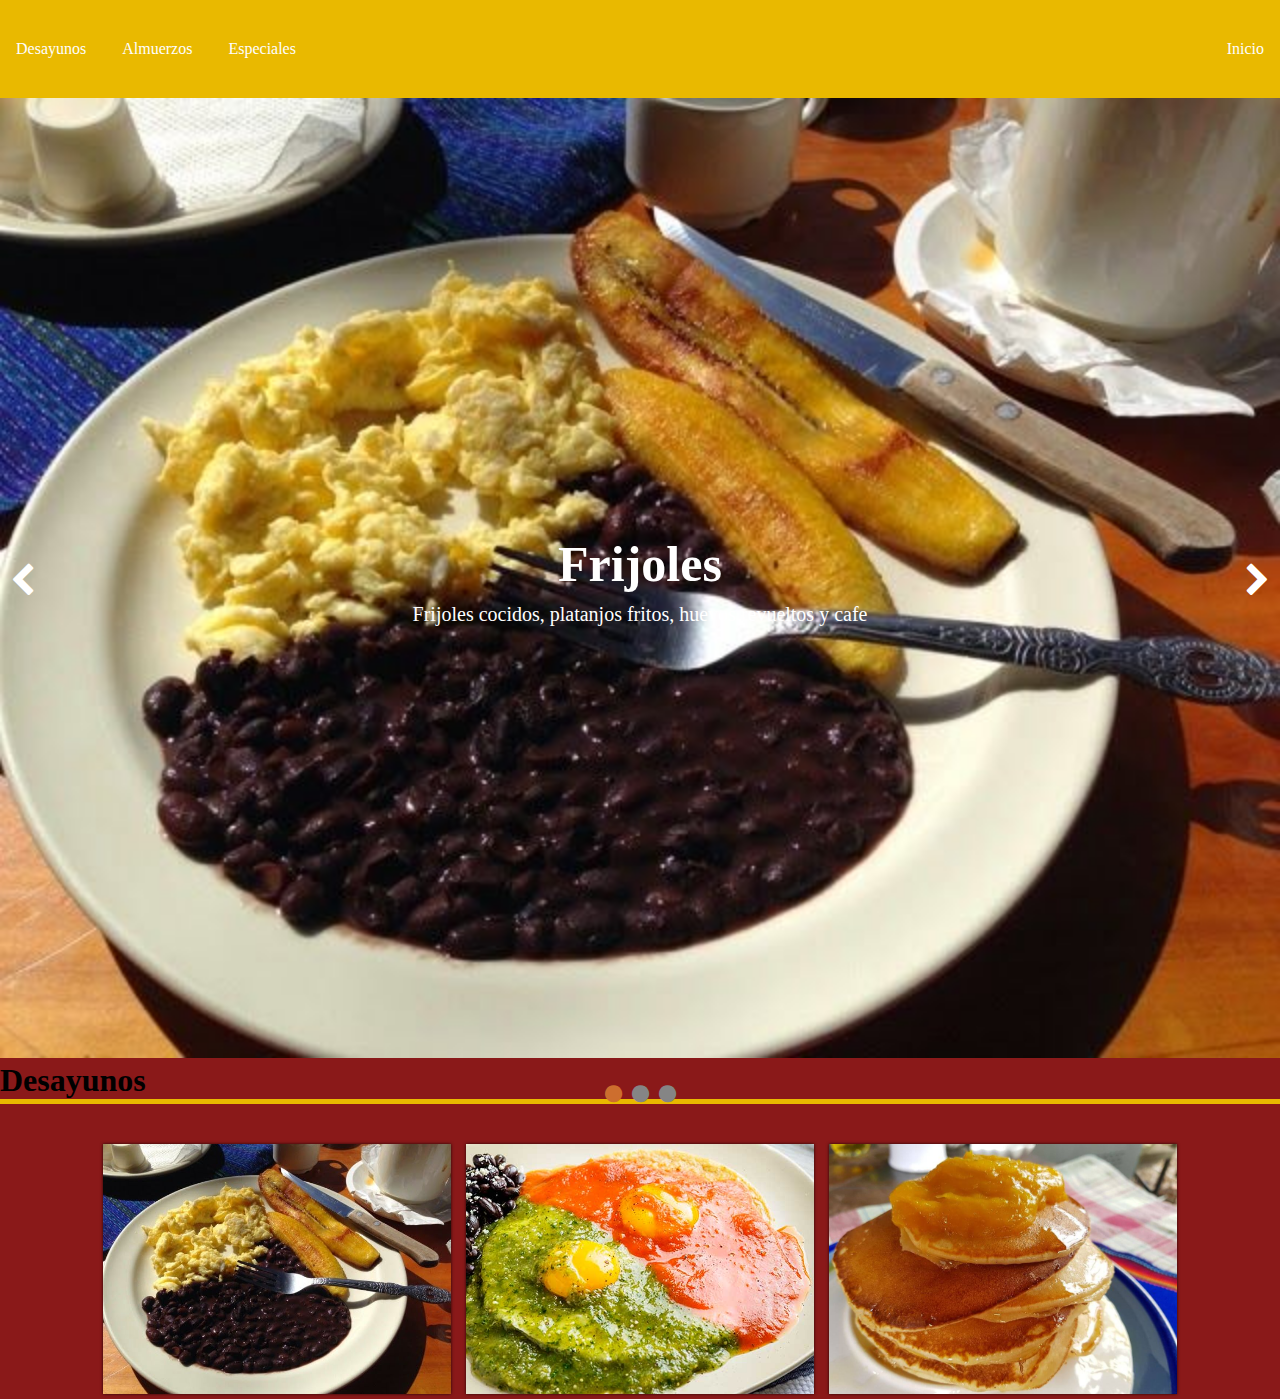
<file: desayunos.html>
<!DOCTYPE html>
<html lang="en">
<head>
    <meta charset="UTF-8">
    <meta http-equiv="X-UA-Compatible" content="IE=edge">
    <meta name="viewport" content="width=device-width, initial-scale=1.0">
    <title>Gleria de fotos</title>

    <link rel="stylesheet" href="./css/galeria.css">
    <link rel="stylesheet" href="css/estilos.css">
	<link rel="stylesheet" href="css/font-awesome.css">

	<script src="js/jquery-3.1.0.min.js"></script>
	<script src="js/main.js"></script>

</head>
<body>

    <header class="header"> 
        <div class="container logo-nav-container">
            <nav class="navegation">
                <ul>
                    <li><a href="./desayunos.html">Desayunos</a></li>
                    <li><a href="./galeria.html">Almuerzos</a></li>
                    <li><a href="./especiales.html">Especiales</a></li>
                </ul>
            </nav>
            <a href="./index.html" class="inicio">Inicio</a>
        </div>           
    </header>

    <div class="slideshow">
		<ul class="slider">
			<li>
				<img src="img/frijoles.jpg" alt="">
				<section class="caption">
					<h1>Frijoles</h1>
					<p>Frijoles cocidos, platanjos fritos, huevos revueltos y cafe</p>
				</section>
			</li>
			<li>
				<img src="img/huevos divorciados.jpg" alt="">
				<section class="caption">
					<h1>Huevos Divorciados</h1>
					<p>Huevos estrellados con salsa roja y verde y frijoles cocidos con crema acompañado con cafe</p>
				</section>
			</li>
			<li>
				<img src="img/panque.jpg" alt="">
				<section class="caption">
					<h1>Panqueques</h1>
					<p>Panqueques con miel de maple, rodajas de durazno y café.</p>
				</section>
			</li>
		</ul>

		<ol class="pagination">
			
		</ol>
	
		<div class="left">
			<span class="fa fa-chevron-left"></span>
		</div>

		<div class="right">
			<span class="fa fa-chevron-right"></span>
		</div>

	</div>

    <h1 class="desayuno">Desayunos</h1>
    <div class="galería">
        <div class="raya"></div>
        <div class="contenedor-imagenes">
            <div class="imagen">
                <img src="./img/frijoles.jpg" alt="">
                <div class="overlay">
                    <h2>Frijoles cocidos, platanjos fritos, huevos revueltos y cafe</h2>
                </div>
            </div>
            <div class="imagen">
                <img src="./img/huevos divorciados.jpg" alt="">
                <div class="overlay">
                    <h2>Huevos estrellados con salsa roja y verde y frijoles cocidos con crema acompañado con cafe</h2>
                </div>
            </div><div class="imagen">
                <img src="./img/panque.jpg" alt="">
                <div class="overlay">
                    <h2>Panqueques con miel de maple, rodajas de durazno y café</h2>
                </div>
            </div>
        </div>
    </div>
    
</body>
</html>


<!--Frijoles cocidos, platanjos fritos, huevos revueltos y cafe--¡>
<!--Huevos estrellados con salsa roja y verde y frijoles cocidos con crema acompañado con cafe--¡>
    <!--Panqueques con miel de maple, rodajas de durazno y café--¡>
</file>
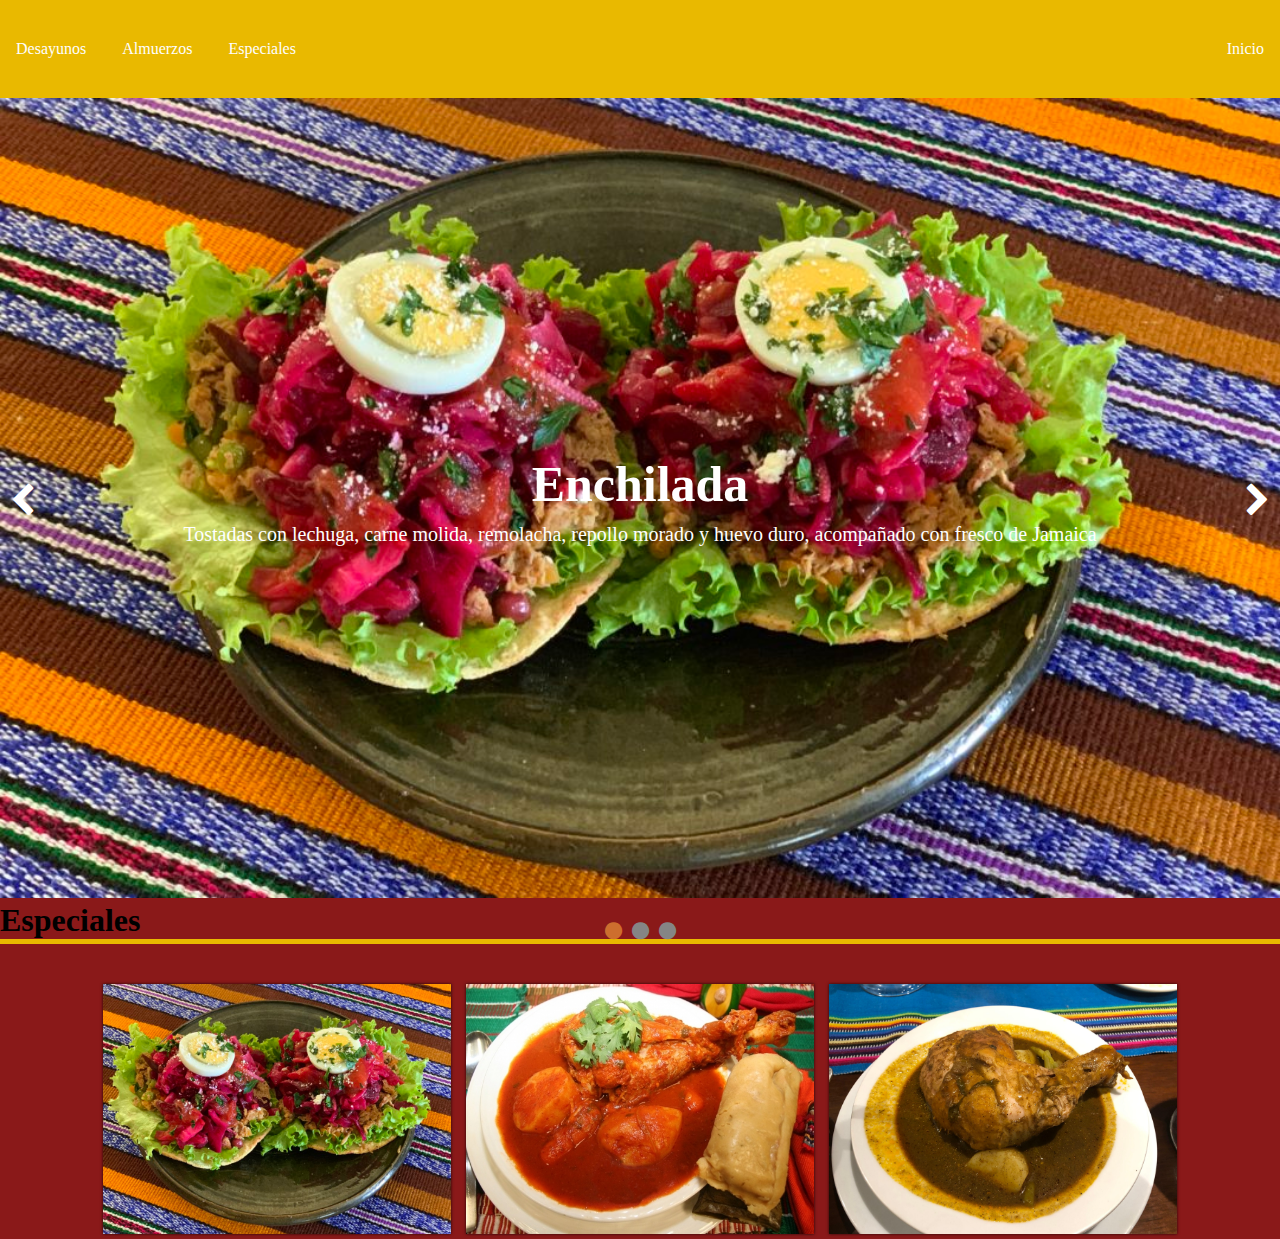
<file: especiales.html>
<!DOCTYPE html>
<html lang="en">
<head>
    <meta charset="UTF-8">
    <meta http-equiv="X-UA-Compatible" content="IE=edge">
    <meta name="viewport" content="width=device-width, initial-scale=1.0">
    <title>Gleria de fotos</title>

    <link rel="stylesheet" href="./css/galeria.css">
    <link rel="stylesheet" href="css/estilos.css">
	<link rel="stylesheet" href="css/font-awesome.css">

	<script src="js/jquery-3.1.0.min.js"></script>
	<script src="js/main.js"></script>

</head>
<body>

    <header class="header"> 
        <div class="container logo-nav-container">
            <nav class="navegation">
                <ul>
                    <li><a href="./desayunos.html">Desayunos</a></li>
                    <li><a href="./galeria.html">Almuerzos</a></li>
                    <li><a href="./especiales.html">Especiales</a></li>
                </ul>
            </nav>
            <a href="./index.html" class="inicio">Inicio</a>
        </div>           
    </header>

    <div class="slideshow">
		<ul class="slider">
			<li>
				<img src="img/enchilada.jpg" alt="">
				<section class="caption">
					<h1>Enchilada</h1>
					<p>Tostadas con lechuga, carne molida, remolacha, repollo morado y huevo duro, acompañado con fresco de Jamaica</p>
				</section>
			</li>
			<li>
				<img src="img/kakik.jpg" alt="">
				<section class="caption">
					<h1>Kakik</h1>
					<p>caldo con carne de “chunto”, mejor conocido como pavo; diferentes verduras, especias y mucho chile. Si se acompaña con arroz</p>
				</section>
			</li>
			<li>
				<img src="img/pepian.jpg" alt="">
				<section class="caption">
					<h1>Pepian</h1>
					<p>un guiso  especiado lleno de sabor que se acompaña con pollo, carne de res o cerdo y verduras.</p>
				</section>
			</li>
		</ul>

		<ol class="pagination">
			
		</ol>
	
		<div class="left">
			<span class="fa fa-chevron-left"></span>
		</div>

		<div class="right">
			<span class="fa fa-chevron-right"></span>
		</div>

	</div>

    <h1>Especiales</h1>
    <div class="galería">
        <div class="raya"></div>
        <div class="contenedor-imagenes">
            <div class="imagen">
                <img src="./img/enchilada.jpg" alt="">
                <div class="overlay">
                    <h2>Tostadas con lechuga, carne molida, remolacha, repollo morado y huevo duro, acompañado con fresco de Jamaica</h2>
                </div>
            </div>
            <div class="imagen">
                <img src="./img/kakik.jpg" alt="">
                <div class="overlay">
                    <h2> caldo con carne de “chunto”, mejor conocido como pavo; diferentes verduras, especias y mucho chile. Si se acompaña con arroz,</h2>
                </div>
            </div><div class="imagen">
                <img src="./img/pepian.jpg" alt="">
                <div class="overlay">
                    <h2>un guiso  especiado lleno de sabor que se acompaña con pollo, carne de res o cerdo y verduras. </h2>
                </div>
            </div>
        </div>
    </div>
    
</body>
</html>
</file>
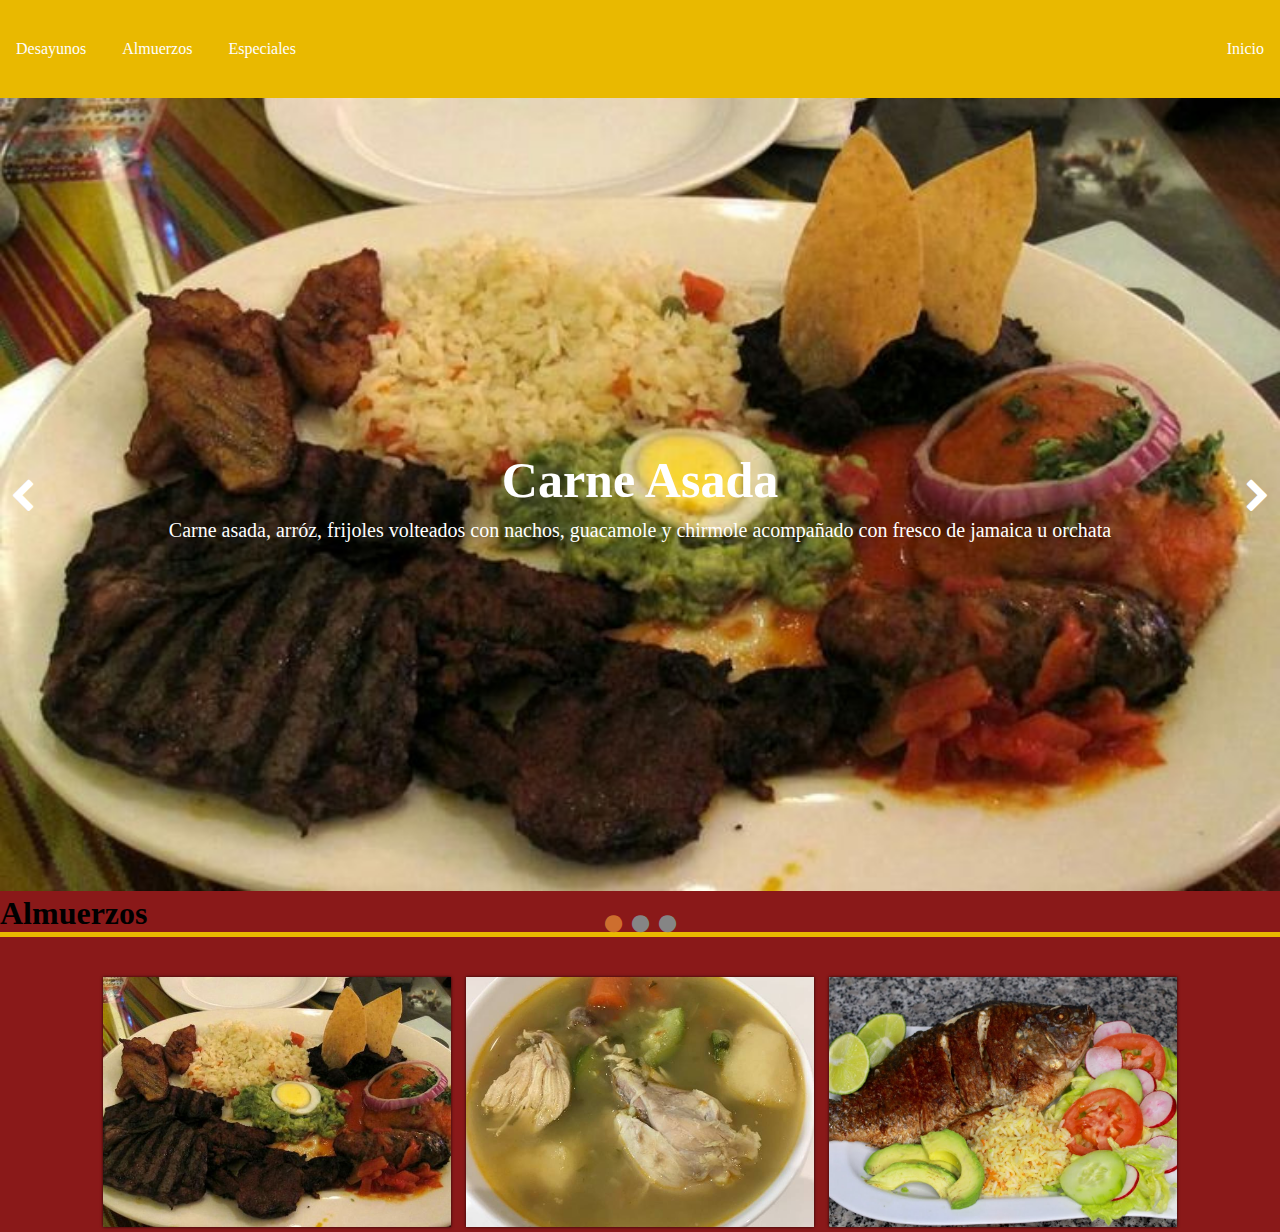
<file: galeria.html>
<!DOCTYPE html>
<html lang="en">
<head>
    <meta charset="UTF-8">
    <meta http-equiv="X-UA-Compatible" content="IE=edge">
    <meta name="viewport" content="width=device-width, initial-scale=1.0">
    <title>Gleria de fotos</title>

    <link rel="stylesheet" href="./css/galeria.css">
    <link rel="stylesheet" href="css/estilos.css">
	<link rel="stylesheet" href="css/font-awesome.css">

	<script src="js/jquery-3.1.0.min.js"></script>
	<script src="js/main.js"></script>

</head>
<body>

    <header class="header"> 
        <div class="container logo-nav-container">
            <nav class="navegation">
                <ul>
                    <li><a href="./desayunos.html">Desayunos</a></li>
                    <li><a href="./galeria.html">Almuerzos</a></li>
                    <li><a href="./especiales.html">Especiales</a></li>
                </ul>
            </nav>
            <a href="./index.html" class="inicio">Inicio</a>
        </div>           
    </header>
    
    <div class="slideshow">
		<ul class="slider">
			<li>
				<img src="img/carne.jpg" alt="">
				<section class="caption">
					<h1>Carne Asada</h1>
					<p>Carne asada, arróz, frijoles volteados con nachos, guacamole y chirmole acompañado con fresco de jamaica u orchata</p>
				</section>
			</li>
			<li>
				<img src="img/pollo.jpg" alt="">
				<section class="caption">
					<h1>Caldo de Pollo</h1>
					<p>Clado de pollo acompañado con fresco de jamaica u orchata</p>
				</section>
			</li>
			<li>
				<img src="img/mojarra.jpg" alt="">
				<section class="caption">
					<h1>Mojarra Frita</h1>
					<p>Mojarra frita, ensalada, aguacate, arróz y limón acompañado con fresco de jamaica u orchata</p>
				</section>
			</li>
		</ul>

		<ol class="pagination">
			
		</ol>
	
		<div class="left">
			<span class="fa fa-chevron-left"></span>
		</div>

		<div class="right">
			<span class="fa fa-chevron-right"></span>
		</div>

	</div>
    <h1 class="desayuno">Almuerzos</h1>
    <div class="galeria">
        <div class="raya"></div>
        <div class="contenedor-imagenes">
            <div class="imagen">
                <img src="./img/carne.jpg" alt="">
                <div class="overlay">
                    <h2>Carne asada, arróz, frijoles volteados con nachos, guacamole y chirmole acompañado con fresco de jamaica u orchata</h2>
                </div>
            </div>
            <div class="imagen">
                <img src="./img/pollo.jpg" alt="">
                <div class="overlay">
                    <h2>Clado de pollo acompañado con fresco de jamaica u orchata</h2>
                </div>
            </div><div class="imagen">
                <img src="./img/mojarra.jpg" alt="">
                <div class="overlay">
                    <h2>Mojarra frita, ensalada, aguacate, arróz y limón acompañado con fresco de jamaica u orchata</h2>
                </div>
            </div>
        </div>
    </div>
</body>
</html>
</file>
<file: css/galeria.css>
*{
    margin: 0;
    padding: 0;
    box-sizing: border-box;
}

body{
    font-family: sans-serif;
    margin: 0;
    background-color: #8A1919;
}

.container{
    width: 100%;
    max-width: 100%;
}

.header {
    background: #E9B900;
    color: #fefefe;
    padding: 2rem 0;
}

.header a{
    color: #fefefe;
    text-decoration: none;
}

.logo-nav-container{
    display: flex;
    justify-content: space-between;
    align-items: center;
    flex-wrap: wrap;
}

.menu-icon{
    display: none;
}

.inicio{
    display: block;
    padding: 0.5rem 1rem;
    transition: all 0.4s linear;
    border-radius: 5px;  
}

.inicio:hover{
    background: #b57405;
}

.navegation ul{
    margin: 0;
    padding: 0;
    list-style: none;
}

.navegation ul li {
    display: inline-block;
}

.navegation ul li a{
    display: block;
    padding: 0.5rem 1rem;
    transition: all 0.4s linear;
    border-radius: 5px;
}

.navegation ul li a:hover{
    background: #b57405;
}

@media screen and (max-width:767px) {
    .menu-icon {
        display: block;
        cursor: pointer;
        padding: 0.5rem 1rem;
    }
    .navegation{
        width: 100%;
    }
        .navegation ul{
            display: none;
        }

        .navegation ul .show{
            display: block ;
        }
        .navegation ul li {
        display: block;
    }
    
            .navegation ul li a{
        display: block;
        padding: 0.5rem 0rem;
        transition: all 0.4s linear;
        border-radius: 5px;
    }
    
             .navegation ul li a:hover{
        background: #b57405;
    }
}

/*GALERIA*/
.galeria{
    font-family: sans-serif;
}

.galeria h1{
    text-align: center;
    margin: 20px 0 15px 0;
}

.raya{
    border-top: 5px solid #E9B900;
    margin-bottom: 40px;
}

.contenedor-imagenes{
    display: flex;
    width: 85%;
    margin: auto;
    justify-content: space-around;
    flex-wrap: wrap;
    border-radius: 3px;
}

.contenedor-imagenes .imagen{
    width: 32%;
    position: relative;
    height: 250px;
    margin-bottom: 5px;
    box-shadow: 0px 0px 3px 0px rgba(0, 0, 0, .75);
}

.imagen img{
    width: 100%;
    height: 100%;
    object-fit: cover;
}

.overlay{
    position: absolute;
    bottom: 0;
    left: 0;
    background: rgba(0, 118, 192, 0.781);
    width: 100%;
    height: 0;
    overflow: hidden;
    transition: .5s ease;   
}

.overlay h2{
    color: #fff;
    font-size: 20px;
    position: absolute;
    top: 50%;
    left: 50%;
    text-align: center; 
    transform: translate(-50%, -50%);
}

.imagen:hover .overlay{
    height: 100%;
    cursor: pointer;
}

@media screen and (max-width:1000px) {
    .contenedor-imagenes{
        width: 95%;
    }
}

@media screen and (max-width:700px) {
    .contenedor-imagenes{
        width: 90%;
    }
    .contenedor-imagenes .imagen{
        width: 48%;
    }
    .contenedor-imagenes .imagen h2{
        font-size: 15px;
    }
}

@media screen and (max-width:460px) {
    .contenedor-imagenes{
        width: 98%;
    }
    .contenedor-imagenes .imagen{
        width: 80%;
    }

    .contenedor-imagenes .imagen h2{
        font-size: 14px;
    }
}
</file>
<file: css/estilos.css>
*{
	margin: 0;
	padding: 0;
	-webkit-box-sizing: border-box;
	-moz-box-sizing: border-box;
	box-sizing: border-box;
}

ul,ol{
	list-style: none;
}

body{
	font-family: Open sans;
}

.slideshow{
	width: 100%;
	position: relative;
}

.slider li, ul{
	width: 100%;
}

.slider li{
	overflow: hidden;
}

.slider li img{
	width: 100%;
}

.slider .caption{
	position: absolute;
	width: 100%;
	height: 100%;
	top: 0;
	left: 0;
	padding: 15px 50px;

	display: flex;
	flex-direction: column;
	justify-content: center;
	align-items: center;

	text-align: center;
	color: #fff;
	z-index: 1;
}

.slider .caption h1{
	font-size: 50px;
}

.slider .caption p{
	margin-top: 10px;
	font-size: 20px;
}

.pagination{
	position: absolute;
	top: 102%;
	width: 100%;

	display: flex;
	justify-content: center;
}

.pagination li{
	font-size: 20px;
	margin: 2px 5px;
	color: #858585;
	cursor: pointer;
}

.left, .right{
	position: absolute;
	top: 0;
	height: 100%;

	display: flex;
	align-items: center;

	color: #fff;
	font-size: 35px;
	cursor: pointer;
	z-index: 2;
}

.left{
	left: 10px;
}

.right{
	right: 10px;
}


@media screen and (max-width: 600px){
	.slider .caption p{
		display: none;
	}

	.slider .caption h1{
		font-size: 35px;
	}

	.left, .right{
		font-size: 30px;
	}

	.slider li img{
		width: 600px;
	}

	.pagination{
		display: none;
	}
}
</file>
